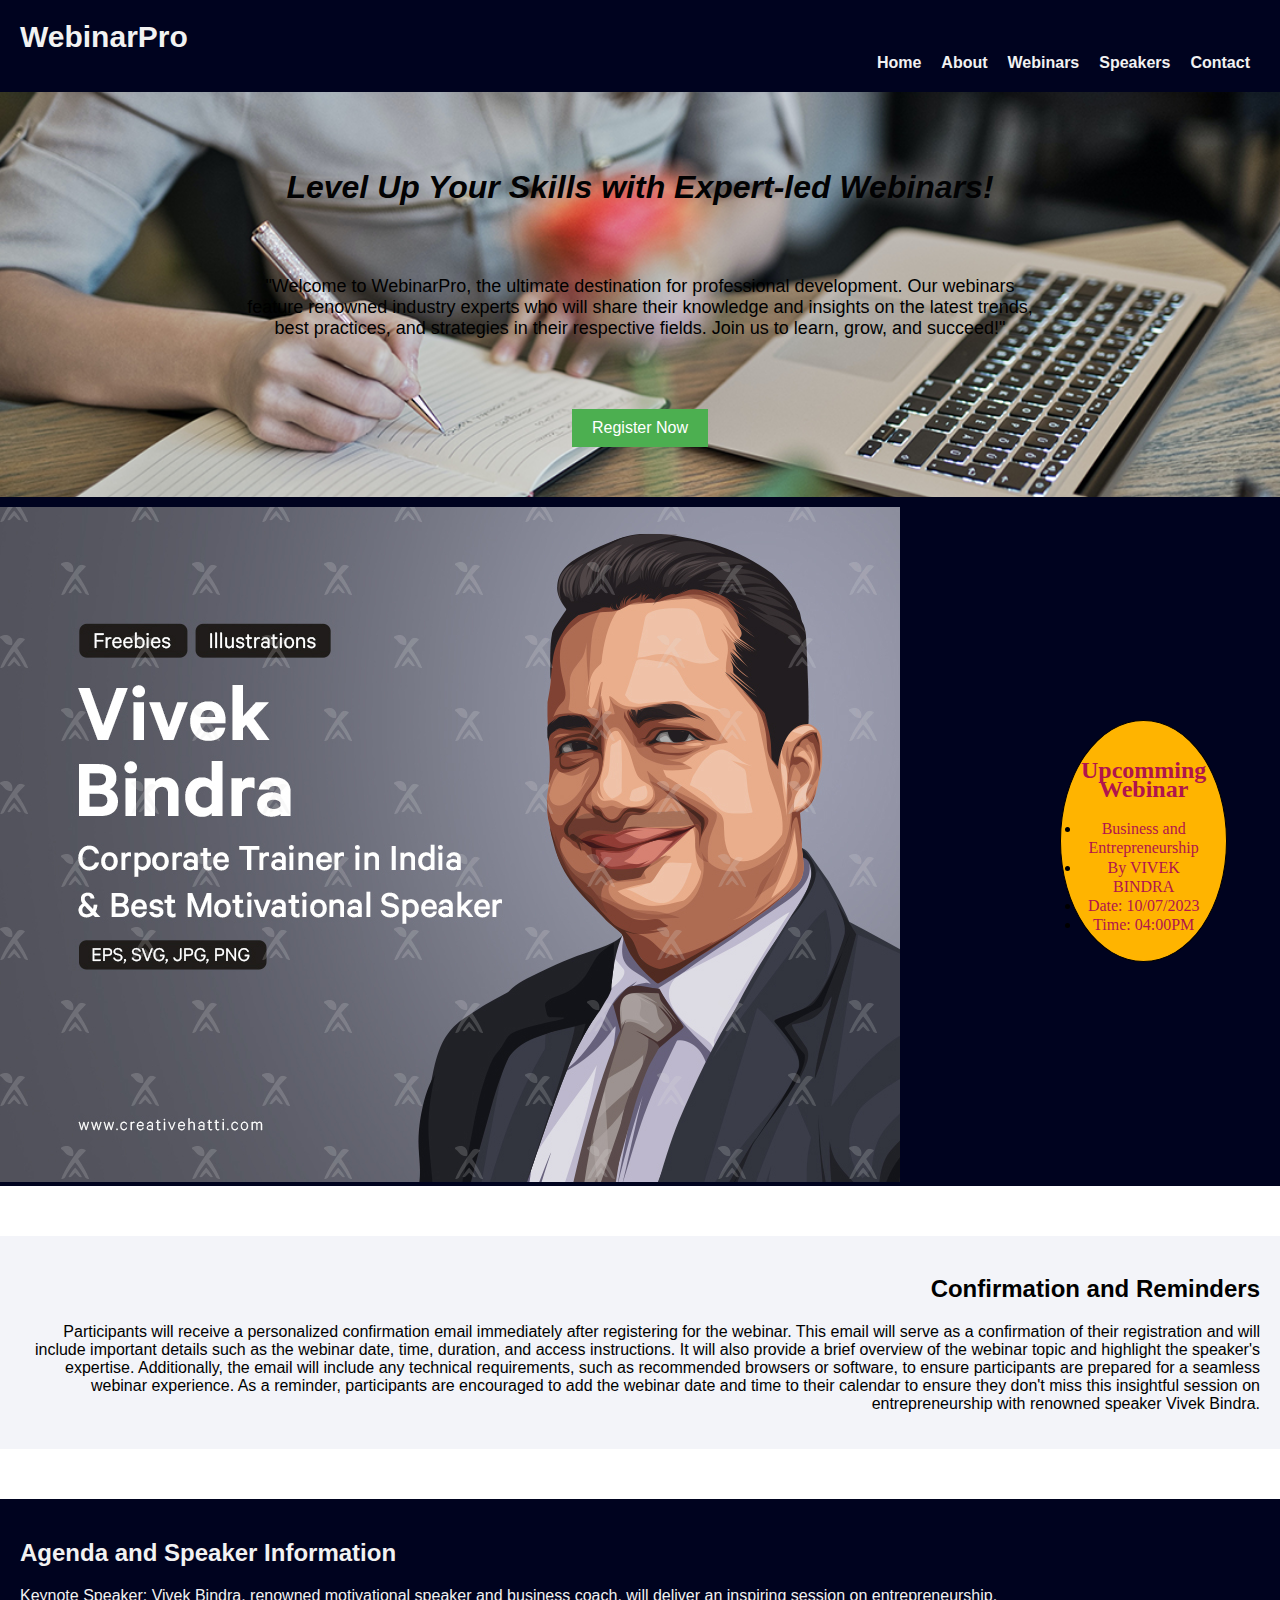
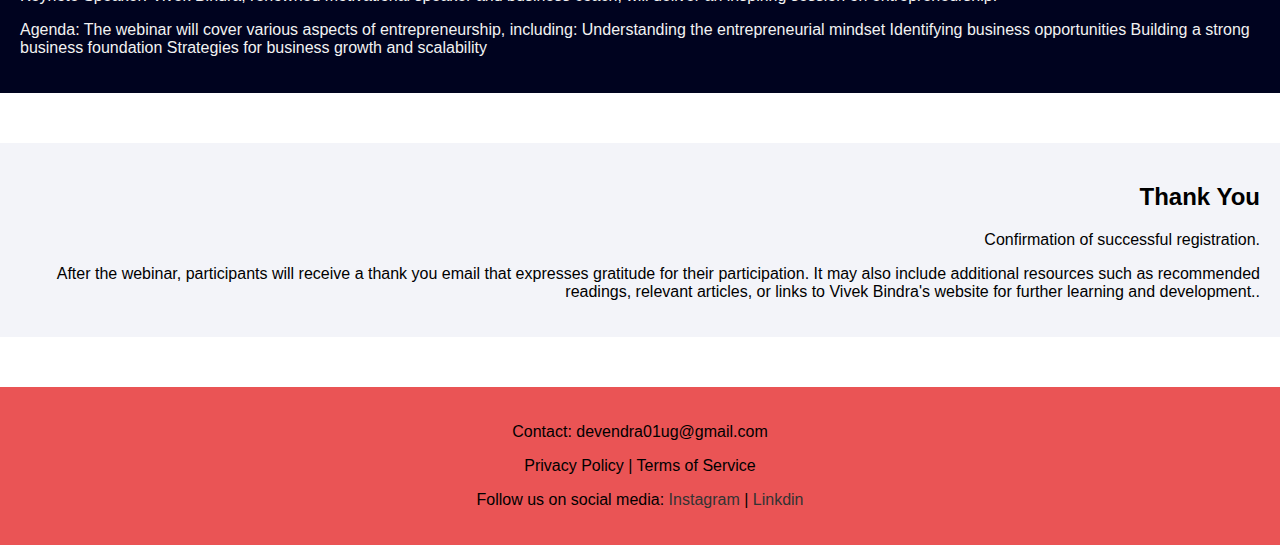
<file: index.html>
<!DOCTYPE html>
<html>
<head>
  <title>WebinarPro</title>
  <link rel="stylesheet" href="/index.css">
  <link rel="icon" href="/img/favicon.png"> 
</head>
<body>
    
    <header>
        <h1>WebinarPro</h1>
        <nav>
          <ul>
            <li><a href="/">Home</a></li>
            <li><a href="/about/about.html">About</a></li>
            <li><a href="/webinar/webinar.html">Webinars</a></li>
            <li><a href="/speaker/speaker.html">Speakers</a></li>
            <li><a href="/contact/contact.html">Contact</a></li>
          </ul>
        </nav>
      </header>

  <section class="hero-section"><p style="background-image: url('/img/heroSection.png');"></p>
    <h2 class="slogan">Level Up Your Skills with Expert-led Webinars!</h2>
    <p class="welcome">"Welcome to WebinarPro, the ultimate destination for professional development. Our webinars feature renowned industry experts who will share their knowledge and insights on the latest trends, best practices, and strategies in their respective fields. Join us to learn, grow, and succeed!"</p>
    <a href="/register/register.html">
    <button>Register Now</button></a>
  </section>

  <section class="registration-form">

    <div class="thumbnil"><img src="/img/Vivek-Bindra-Vector-Illustration-Thumbnail-Large.jpg" alt="Thumbnail Image">
    </div> 
    <div class="info"><a href="/register/register.html"> <h2>Upcomming Webinar</h2></a>
        <li>Business and Entrepreneurship</li>
        <li>By VIVEK BINDRA</li>
        <li>Date: 10/07/2023</li> 
        <li>Time: 04:00PM</li>
    </div>

  </section>

  <section class="thankyou-section">
    <h2>Confirmation and Reminders</h2>
    <p> Participants will receive a personalized confirmation email immediately after registering for the webinar. This email will serve as a confirmation of their registration and will include important details such as the webinar date, time, duration, and access instructions. It will also provide a brief overview of the webinar topic and highlight the speaker's expertise. Additionally, the email will include any technical requirements, such as recommended browsers or software, to ensure participants are prepared for a seamless webinar experience. As a reminder, participants are encouraged to add the webinar date and time to their calendar to ensure they don't miss this insightful session on entrepreneurship with renowned speaker Vivek Bindra.</p>
    <!-- <p>Acknowledgment of the user's registration and appreciation for their interest.</p>
    <p>Any additional instructions or details.</p> -->
  </section>

  <section class="agenda-section">
    <h2>Agenda and Speaker Information</h2>
    <p>Keynote Speaker: Vivek Bindra, renowned motivational speaker and business coach, will deliver an inspiring session on entrepreneurship.</p>
    <p>Agenda: The webinar will cover various aspects of entrepreneurship, including:
        Understanding the entrepreneurial mindset
        Identifying business opportunities
        Building a strong business foundation
        Strategies for business growth and scalability</p>
    <!-- <p>Information about the speakers.</p> -->
  </section>

  <section class="thankyou-section">
    <h2>Thank You</h2>
    <p>Confirmation of successful registration.</p>
    <p> After the webinar, participants will receive a thank you email that expresses gratitude for their participation. It may also include additional resources such as recommended readings, relevant articles, or links to Vivek Bindra's website for further learning and development..</p>
    <!-- <p>Additional information or resources.</p> -->
  </section>

  <footer>
    <p>Contact: devendra01ug@gmail.com</p>
    <p>Privacy Policy | Terms of Service</p>
    <p>Follow us on social media: <a href="https://www.instagram.com/devendrasanjayrao/">Instagram</a> | <a href="https://www.linkedin.com/in/devendra-bawanthade-750526218/">Linkdin</a></p>
  </footer>
  <script src="/index.js"></script>
</body>
</html>
</file>
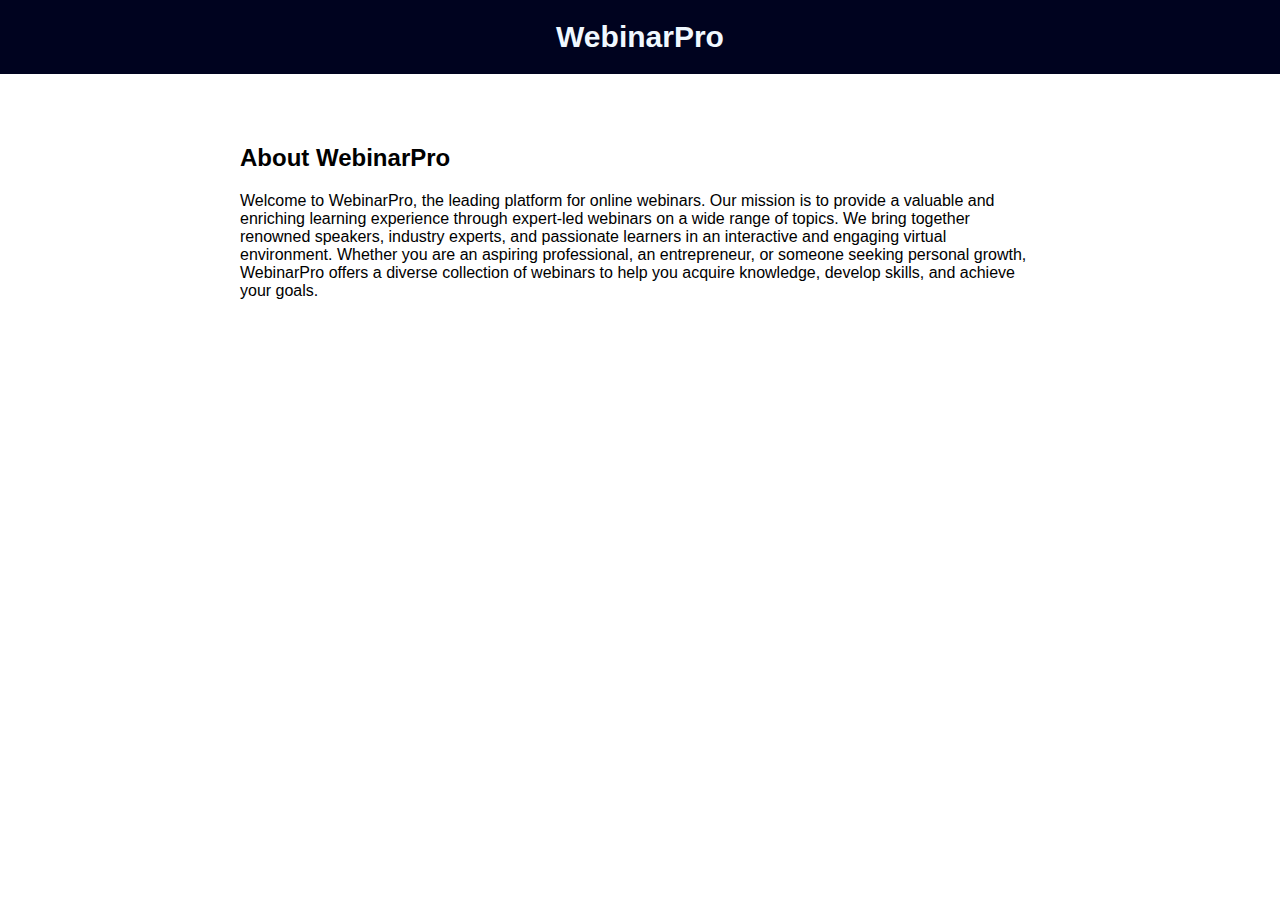
<file: about/about.html>
<!DOCTYPE html>
<html>
<head>
  <title>About - WebinarPro</title>
  <link rel="stylesheet" href="/about/about.css">
  <link rel="icon" href="/img/favicon.png"> 
</head>
<body>
  <header>
    <h1>WebinarPro</h1>
    <!-- Navigation links -->
  </header>

  <section class="content">
    <h2>About WebinarPro</h2>
    <p>Welcome to WebinarPro, the leading platform for online webinars. Our mission is to provide a valuable and enriching learning experience through expert-led webinars on a wide range of topics. We bring together renowned speakers, industry experts, and passionate learners in an interactive and engaging virtual environment. Whether you are an aspiring professional, an entrepreneur, or someone seeking personal growth, WebinarPro offers a diverse collection of webinars to help you acquire knowledge, develop skills, and achieve your goals.</p>
  </section>

  <!-- Footer section -->

</body>
</html>
</file>
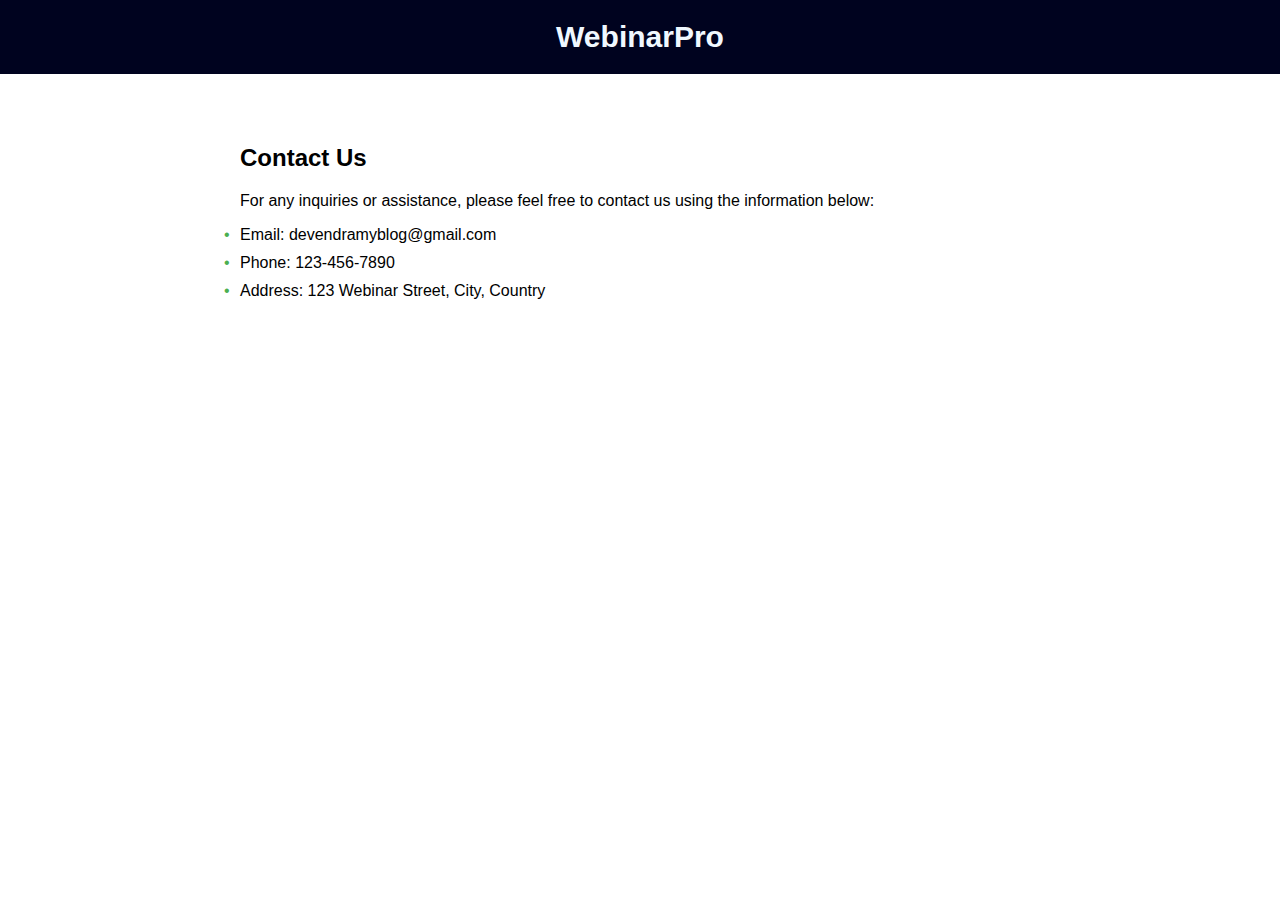
<file: contact/contact.html>
<!DOCTYPE html>
<html>
<head>
  <title>Contact - WebinarPro</title>
  <link rel="stylesheet" href="/contact/contact.css">
  <link rel="icon" href="/img/favicon.png"> 
</head>
<body>
  <header>
    <h1>WebinarPro</h1>
    <!-- Navigation links -->
  </header>

  <section class="content">
    <h2>Contact Us</h2>
    <p>For any inquiries or assistance, please feel free to contact us using the information below:</p>
    <ul>
      <li>Email: devendramyblog@gmail.com</li>
      <li>Phone: 123-456-7890</li>
      <li>Address: 123 Webinar Street, City, Country</li>
    </ul>
  </section>

  <!-- Footer section -->

</body>
</html>
</file>
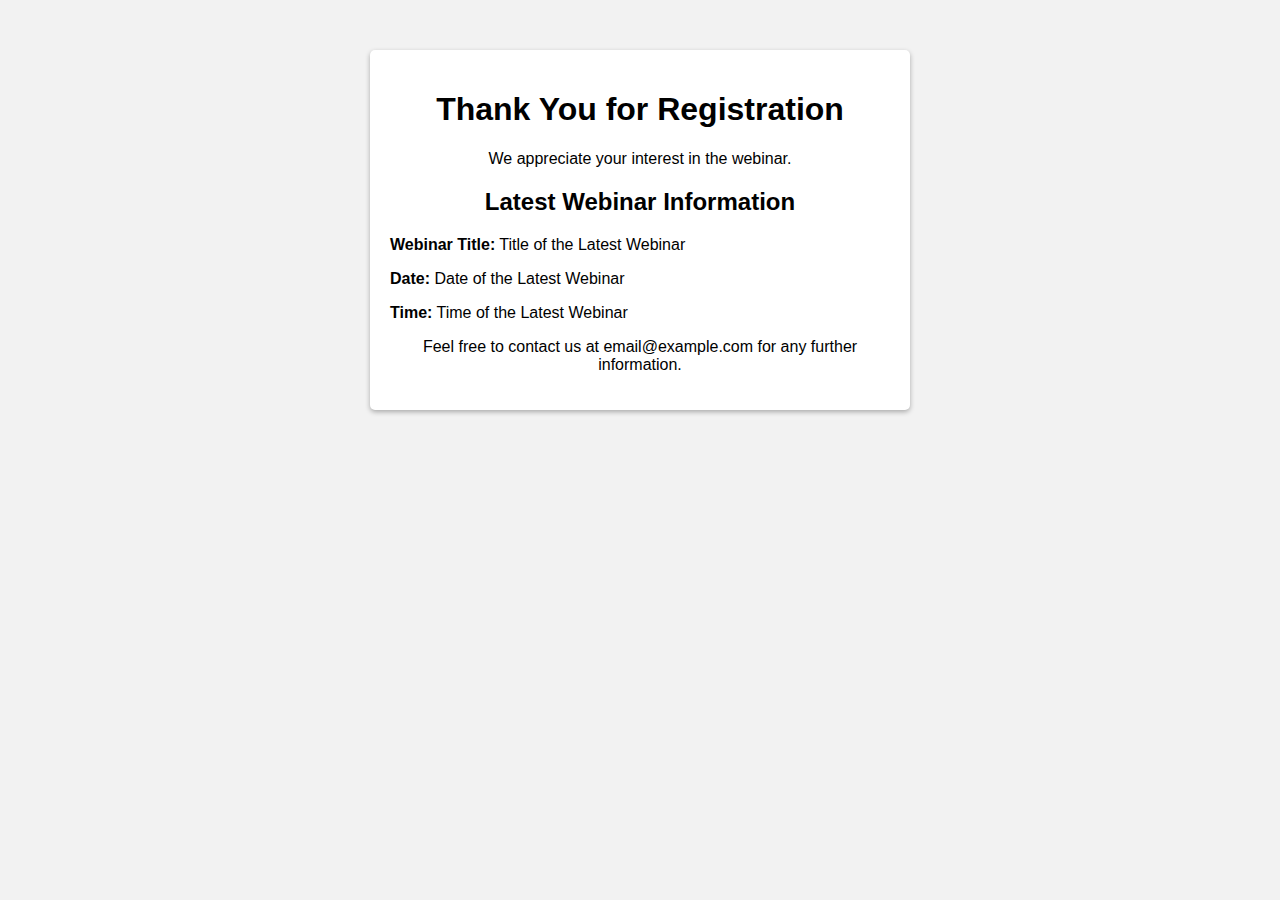
<file: register/thankYou.html>
<!DOCTYPE html>
<html>
<head>
  <title>Thank You</title>
</head>
<body style="font-family: Arial, sans-serif; background-color: #f2f2f2; margin: 0; padding: 0;">
  <div class="container" style="max-width: 500px; margin: 50px auto; padding: 20px; background-color: #fff; border-radius: 5px; box-shadow: 0 2px 5px rgba(0, 0, 0, 0.3);">
    <h1 style="text-align: center;">Thank You for Registration</h1>
    <p style="text-align: center;">We appreciate your interest in the webinar.</p>

    <h2 style="text-align: center;">Latest Webinar Information</h2>
    <p><strong>Webinar Title:</strong> Title of the Latest Webinar</p>
    <p><strong>Date:</strong> Date of the Latest Webinar</p>
    <p><strong>Time:</strong> Time of the Latest Webinar</p>

    <p style="text-align: center;">Feel free to contact us at email@example.com for any further information.</p>
  </div>
</body>
</html>
</file>
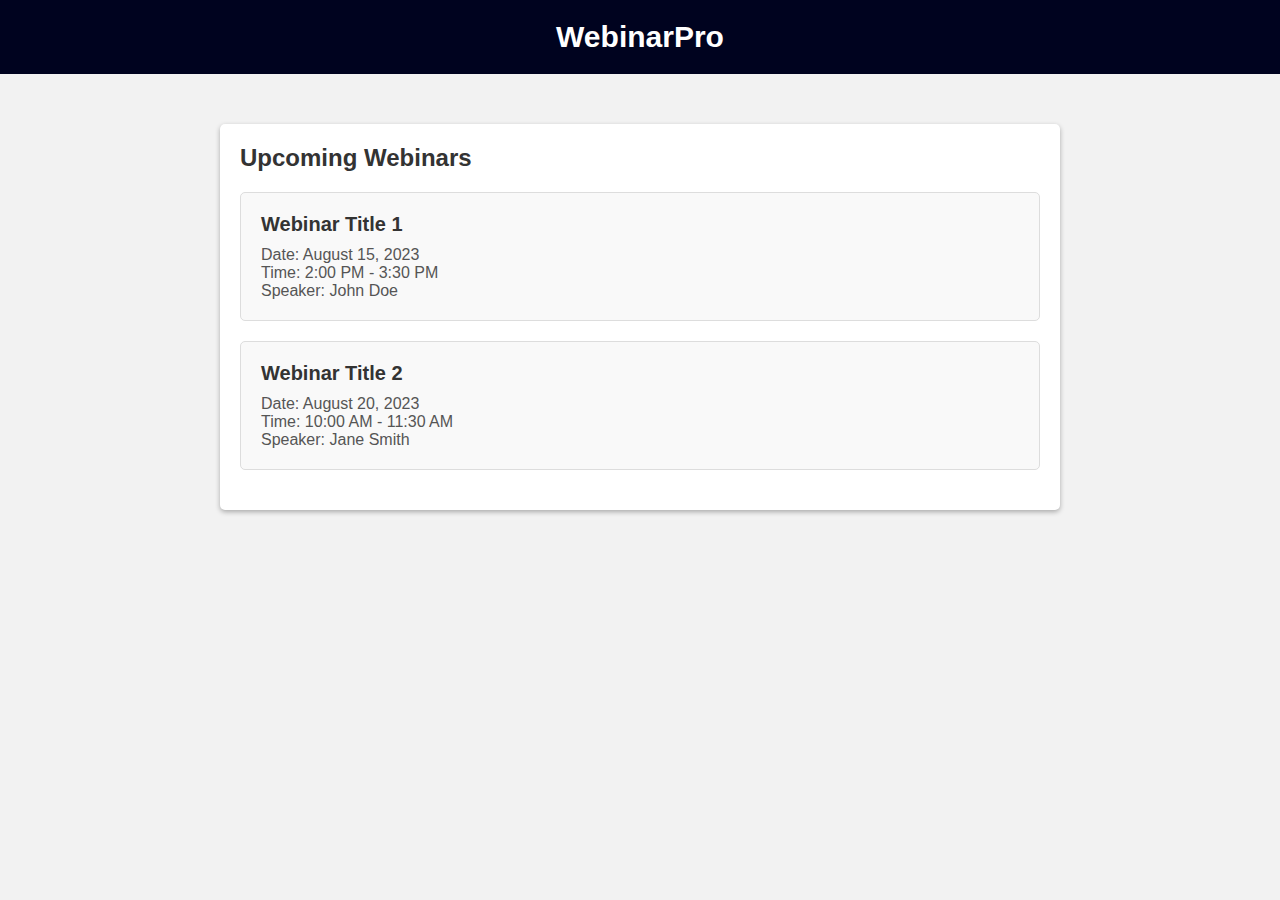
<file: webinar/webinar.html>
<!DOCTYPE html>
<html>
<head>
  <title>Webinars - WebinarPro</title>
  <link rel="stylesheet" href="/webinar/webinar.css">
  <link rel="icon" href="/img/favicon.png"> 
</head>
<body>
  <header>
    <h1>WebinarPro</h1>
    <!-- Navigation links -->
  </header>

  <section class="content">
    <h2>Upcoming Webinars</h2>
    <ul class="webinar-list">
      <li>
        <h3>Webinar Title 1</h3>
        <p>Date: August 15, 2023</p>
        <p>Time: 2:00 PM - 3:30 PM</p>
        <p>Speaker: John Doe</p>
      </li>
      <li>
        <h3>Webinar Title 2</h3>
        <p>Date: August 20, 2023</p>
        <p>Time: 10:00 AM - 11:30 AM</p>
        <p>Speaker: Jane Smith</p>
      </li>
      <!-- Add more webinars here -->
    </ul>
  </section>

  <!-- Footer section -->

</body>
</html>
</file>
<file: index.css>
/* CSS styles for the landing page */
body {
    font-family: Arial, sans-serif;
   
    margin: 0;
    padding: 0;
  }
  
  header {
    -webkit-text-fill-color: #f2f2f2;
    background-color: #00031f;
    padding: 20px;
    text-align: center;
  }
  
  h1 {
    text-align: left;
    font-size: 30px;
    margin: 0;
  }
  
  nav ul {
    list-style-type: none;
    margin: 0;
    padding: 0;
    display: flex;
    justify-content: right;
  }
  
  nav ul li {
    margin: 0 10px;
  }
  
  nav ul li a {
    text-decoration:solid;
    color: #333;
    font-weight: bold;
  }
  
  nav ul li a:hover {
    color: #f6f4f6;
  }

  .slogan{
    font-size: 32px;
    font-weight: 900px;
    color: rgb(2, 2, 3);
    font-style: italic;
  }
  
  .welcome{
    font-family:Verdana, Geneva, Tahoma, sans-serif;
    font-size: 18px;
    font-style: bold;
    max-width: 800px;
    margin: 50px auto;
    padding: 20px;
  }
  .hero-section {
    background-image: url('/img/heroSection.png');
    background-repeat: no-repeat;
    background-size: cover;
    padding: 50px;
    text-align: center;
  }
  
  .registration-form {
    display: flex;
    align-items: center;
    background-color:#00031f;
    text-align: left;
    margin-top: 0;
    display: -ms-grid;
    width: 100%;
    grid-column-gap: 40px;
    grid-row-gap: 40px;

    
  }

  .thumbnil {
    mask-image: url('/img/Vivek-Bindra-Vector-Illustration-Thumbnail-Large.jpg');
    width:100%;
    margin-top: 10px;
    image-resolution: 1080px;
    
  }

  .h2{
    text-align: center;
    font-size: 18px;
    margin: 0px;
  }
  

  .info {
    background-color:#FFB400;
    width: 280px;
    height: 200px;
    border: 1px solid;
    border-radius: 100%;
    -webkit-text-fill-color: #b1154c;
    margin-top: 100px;
    text-align: center;
    font-family: 'almaden_sansregular';
    font-weight: 400;
    font-size: 16px;
    line-height: 120%;
    margin: 120px;
    padding: 20px;
  }
  
  
  .agenda-section {
    -webkit-text-fill-color: #f2f2f2;
    background-color: #00031f;
    padding: 50px;
    max-width: max-content;
    margin: 50px auto;
    padding: 20px;
  }
  
  .thankyou-section {
    background-color: #f3f4f9;
    padding: 50px;
    text-align: right;
    max-width: max-content;
    margin: 50px auto;
    padding: 20px;
  }
  
  footer {
    background-color: #EA5455;
    padding: 20px;
    text-align: center;
  }
  
  button {
    background-color: #4CAF50;
    color: #fff;
    border: none;
    padding: 10px 20px;
    font-size: 16px;
    cursor: pointer;
  }
  
  button:hover {
    background-color: #45a049;
  }
  
  input[type="text"],
  input[type="email"] {
    padding: 10px;
    margin: 10px 0;
    width: 300px;
  }
  
  a {
    color: #333;
    text-decoration: none;
  }
  
  a:hover {
    text-decoration: underline;
  }
</file>
<file: about/about.css>
body {
    font-family: Arial, sans-serif;
    margin: 0;
    padding: 0;
  }
  
  header {
    background-color: #00031f;
    padding: 20px;
    text-align: center;
    -webkit-text-fill-color: aliceblue;
  }
  
  h1 {
    font-size: 30px;
    margin: 0;
  }
  
  .content {
    max-width: 800px;
    margin: 50px auto;
    padding: 20px;
  }
  
  h2 {
    font-size: 24px;
    margin: 0 0 20px;
  }
  
  p {
    margin: 0;
  }
</file>
<file: contact/contact.css>
body {
    font-family: Arial, sans-serif;
    margin: 0;
    padding: 0;
  }
  
  header {
    background-color:  #00031f;
    padding: 20px;
    text-align: center;
    -webkit-text-fill-color: aliceblue;
  }
  
  h1 {
    font-size: 30px;
    margin: 0;
  }
  
  .content {
    max-width: 800px;
    margin: 50px auto;
    padding: 20px;
  }
  
  h2 {
    font-size: 24px;
    margin: 0 0 20px;
  }
  
  p {
    margin: 10px 0;
  }
  
  ul {
    list-style-type: none;
    padding: 0;
  }
  
  li {
    margin-bottom: 10px;
  }
  
  li:before {
    content: "\2022";
    color: #4CAF50;
    display: inline-block;
    width: 1em;
    margin-left: -1em;
  }
  
  li span {
    font-weight: bold;
    margin-right: 5px;
  }
</file>
<file: webinar/webinar.css>
body {
    font-family: Arial, sans-serif;
    margin: 0;
    padding: 0;
    background-color: #f2f2f2;
  }
  
  header {
    background-color: #00031f;
    padding: 20px;
    text-align: center;
  }
  
  h1 {
    font-size: 30px;
    margin: 0;
    color: #fff;
  }
  
  .content {
    max-width: 800px;
    margin: 50px auto;
    padding: 20px;
    background-color: #fff;
    border-radius: 5px;
    box-shadow: 0 2px 5px rgba(0, 0, 0, 0.3);
  }
  
  h2 {
    font-size: 24px;
    margin: 0 0 20px;
    color: #333;
  }
  
  ul.webinar-list {
    list-style-type: none;
    padding: 0;
  }
  
  ul.webinar-list li {
    margin-bottom: 20px;
    border: 1px solid #ddd;
    padding: 20px;
    border-radius: 5px;
    background-color: #f9f9f9;
  }
  
  h3 {
    font-size: 20px;
    margin: 0 0 10px;
    color: #333;
  }
  
  p {
    margin: 0;
    color: #555;
  }
  
  .webinar-list li:hover {
    background-color: #e9e9e9;
  }
</file>
